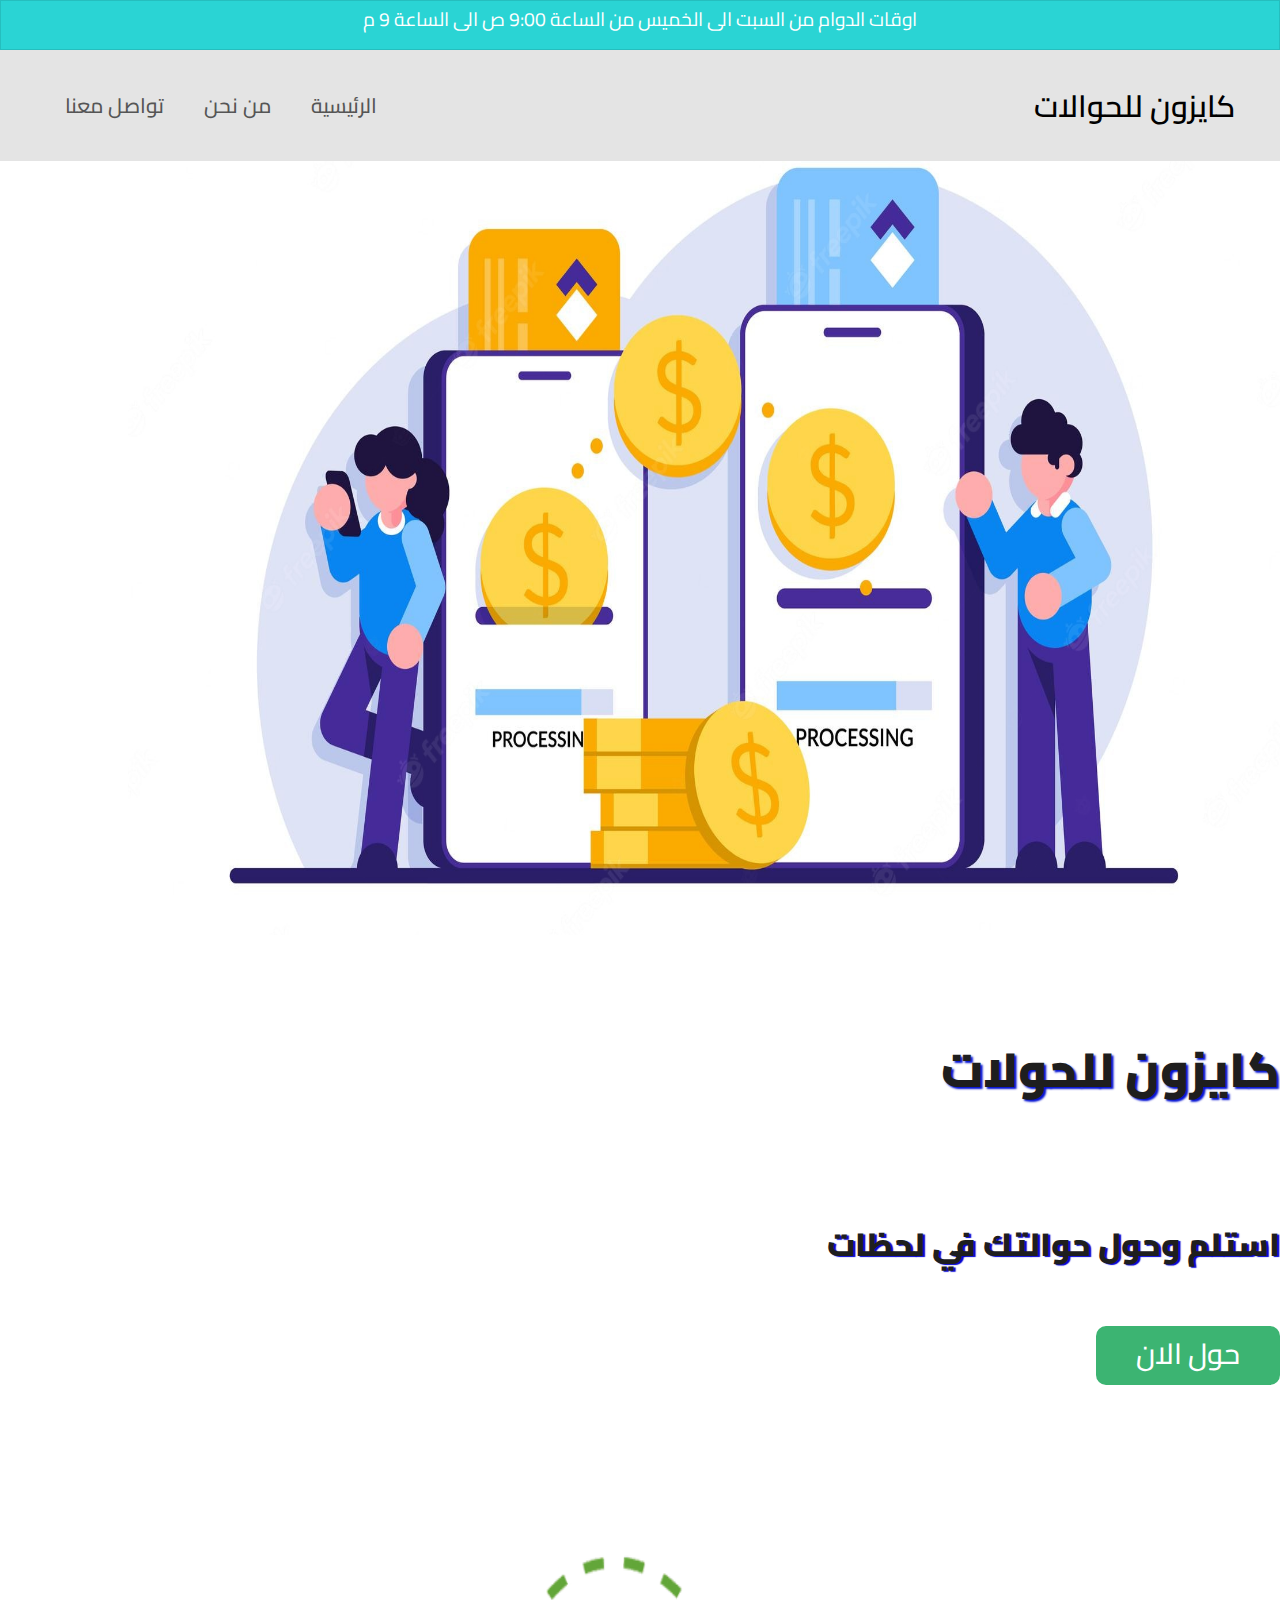
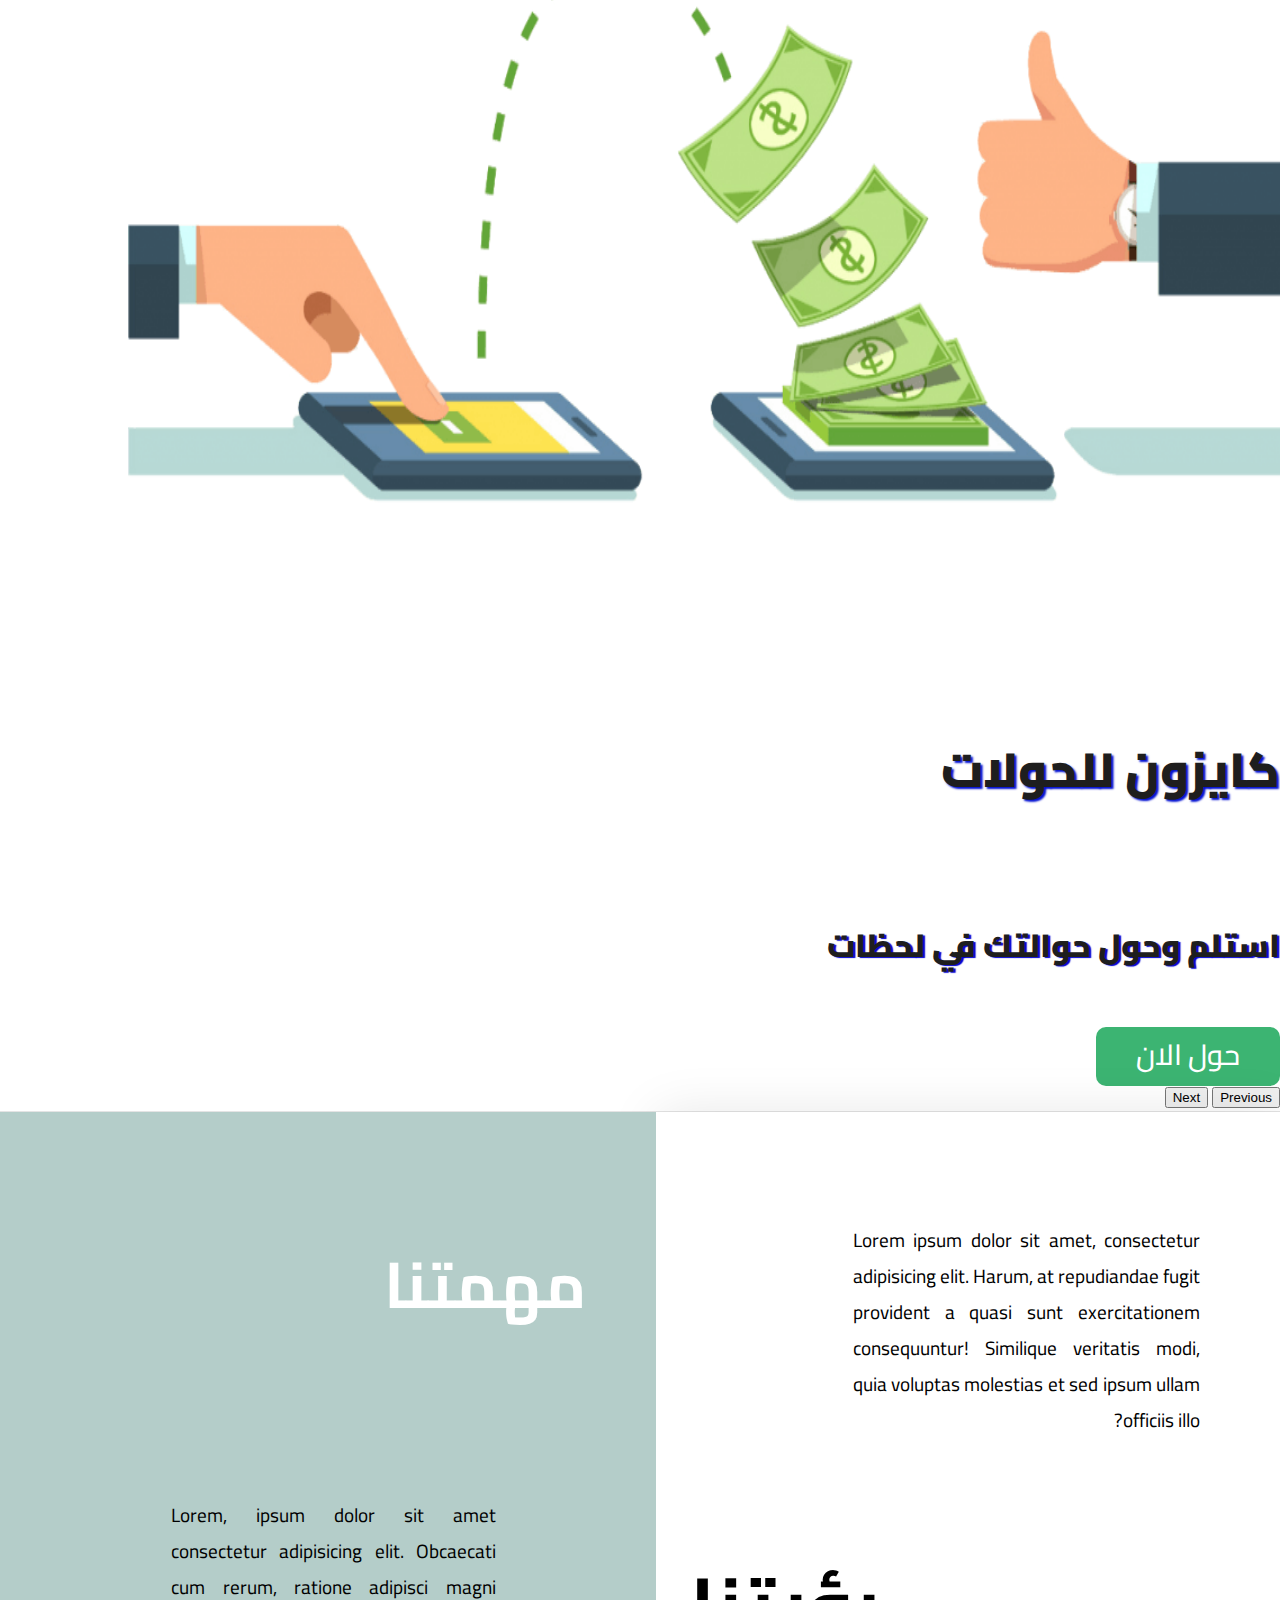
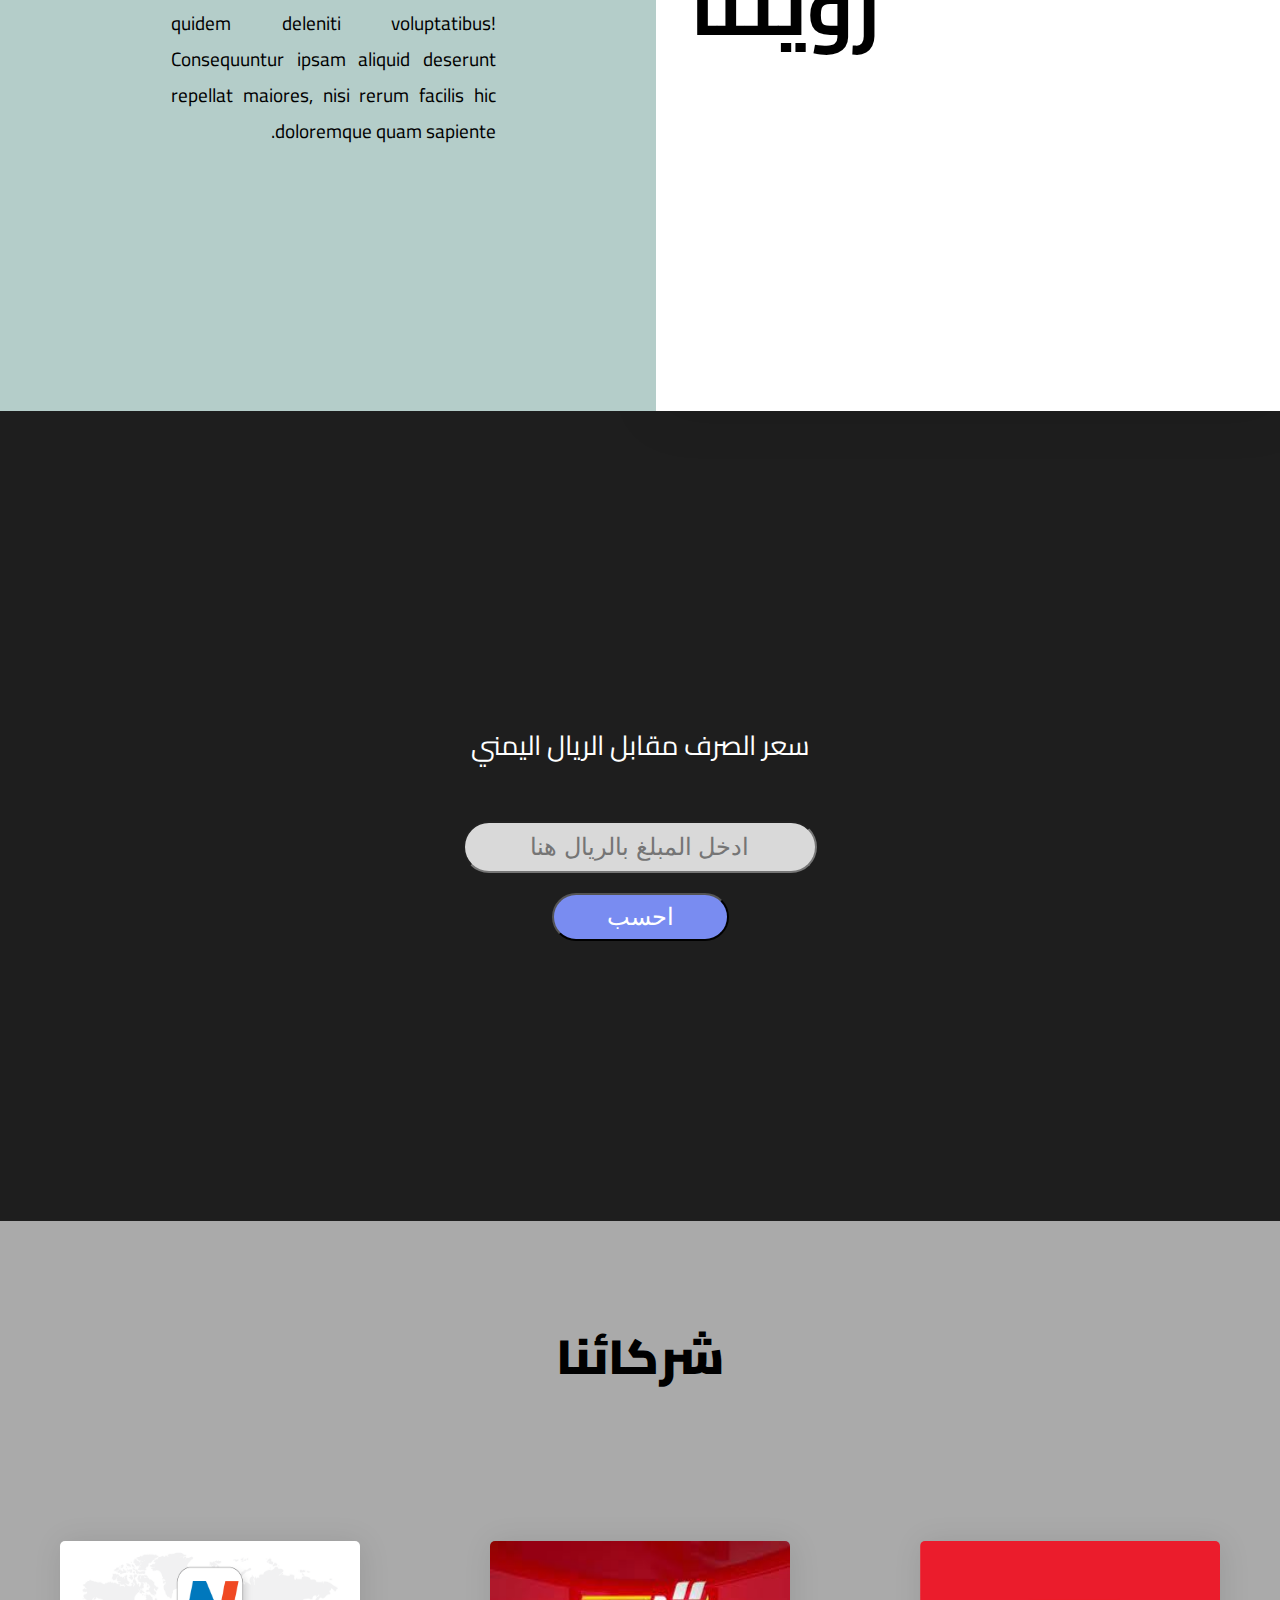
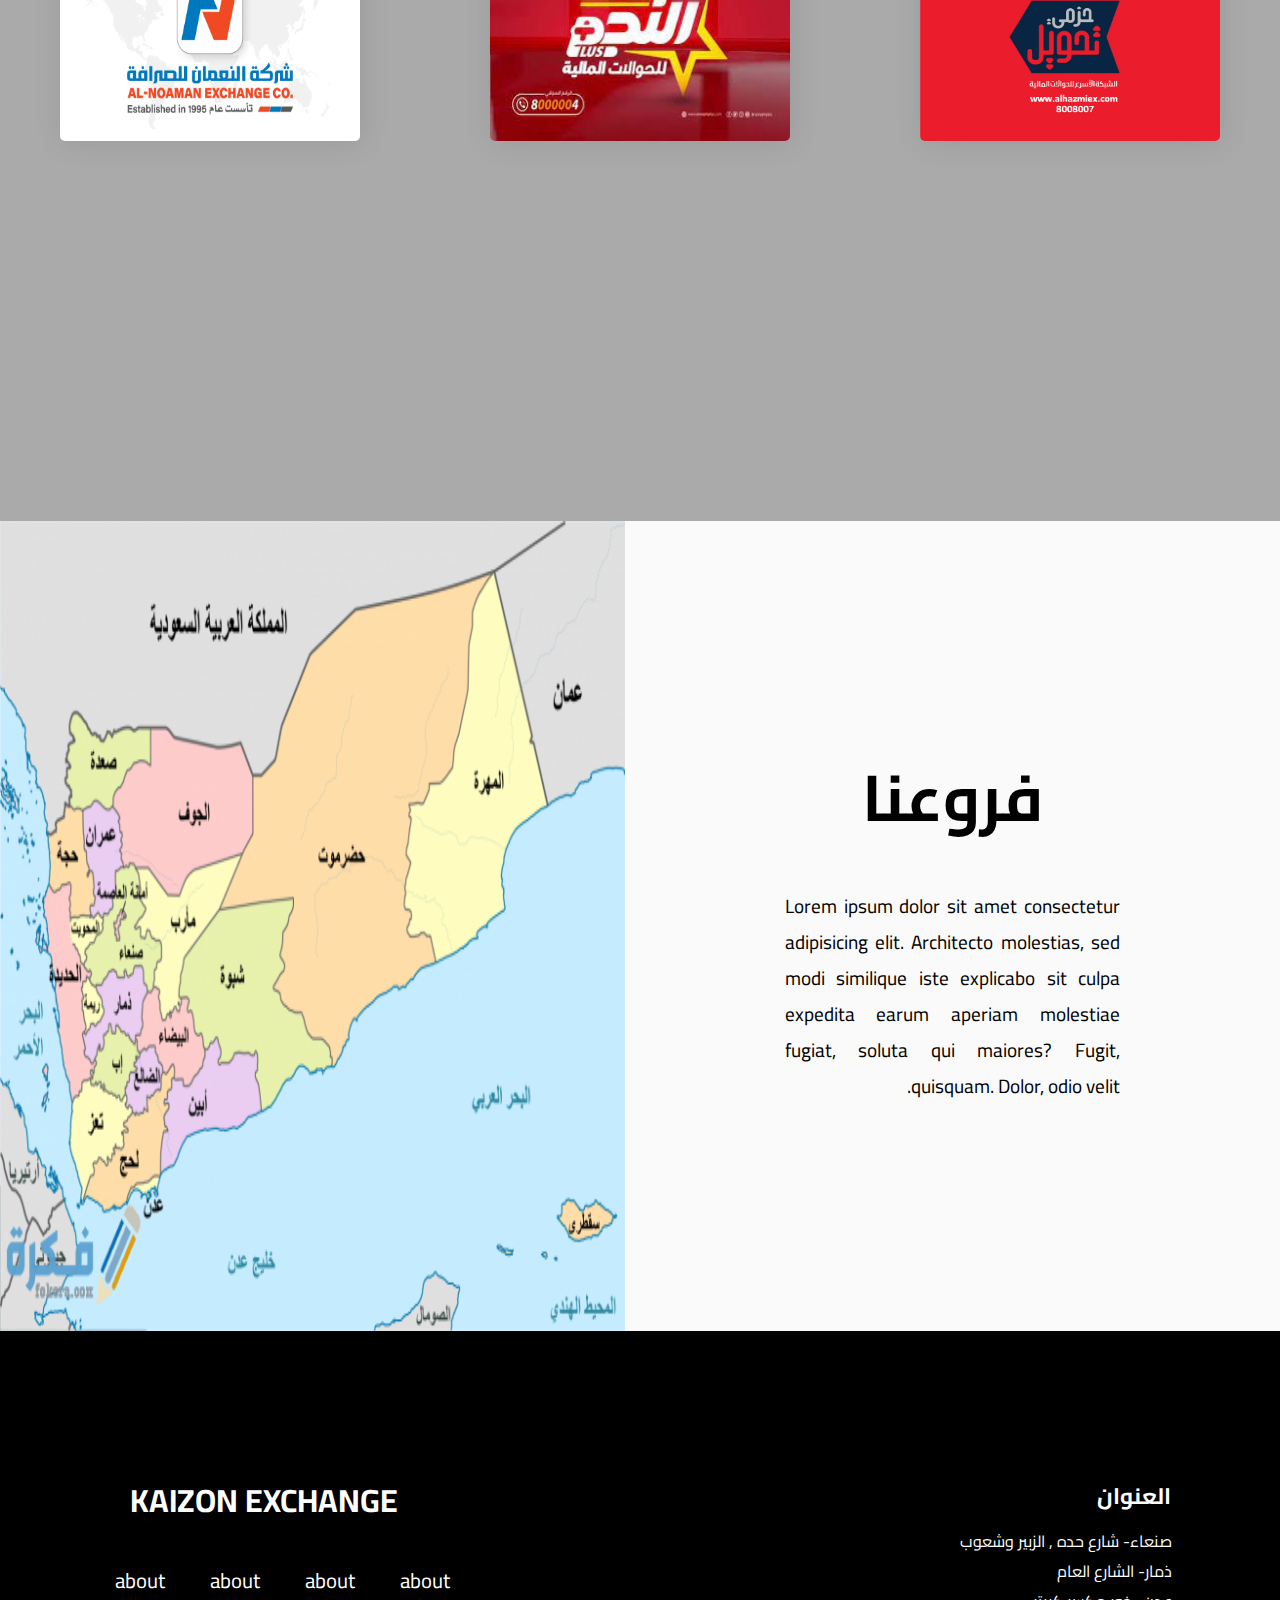
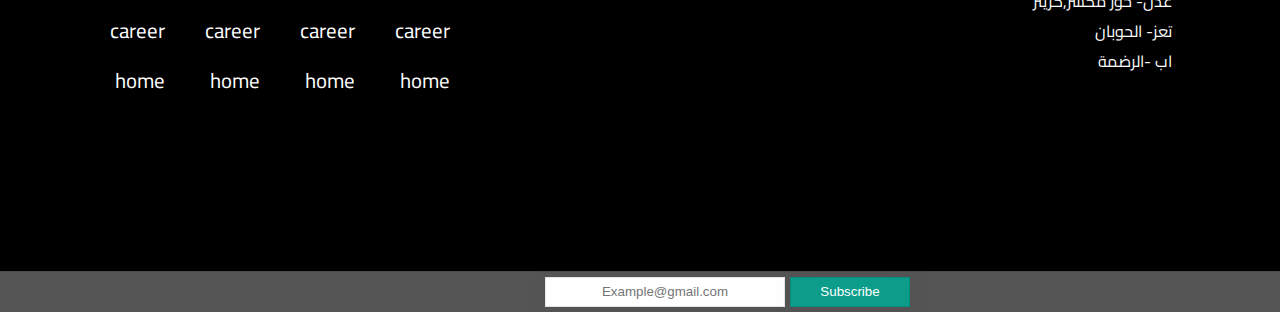
<file: index.html>
<!DOCTYPE html>
<html lang="en" dir="rtl">

<head>
    <meta charset="UTF-8">
    <meta http-equiv="X-UA-Compatible" content="IE=edge">
    <meta name="viewport" content="width=device-width, initial-scale=1.0">

<link href="https://cdn.jsdelivr.net/npm/bootstrap@5.2.1/dist/css/bootstrap.min.css" rel="stylesheet"
        integrity="sha384-iYQeCzEYFbKjA/T2uDLTpkwGzCiq6soy8tYaI1GyVh/UjpbCx/TYkiZhlZB6+fzT" crossorigin="anonymous">
    <link rel="stylesheet" href="css/exchange.css">
    <link rel="stylesheet" href="css/lightslider.css">
    <!-- CSS only -->
    
    <link rel="stylesheet" href="https://cdnjs.cloudflare.com/ajax/libs/font-awesome/6.2.0/css/all.min.css"
        integrity="sha512-xh6O/CkQoPOWDdYTDqeRdPCVd1SpvCA9XXcUnZS2FmJNp1coAFzvtCN9BmamE+4aHK8yyUHUSCcJHgXloTyT2A=="
        crossorigin="anonymous" referrerpolicy="no-referrer" />

    <title>Kaizon Exchange</title>

    <script src="js/jquery-3.6.0.min.js"></script>
    <script src="js/lightslider.js"></script>

    <link rel="shortcut icon" href="images/icon.png">

</head>

<body>
    <nav>
        <div class="work-hours" onload="animate_string('target')">
            <p id="target">اوقات الدوام من السبت الى الخميس من الساعة 9:00 ص الى الساعة 9 م</p>
        </div>
        <div class="navigation">
            <h1 href="#">كايزون للحوالات</h1>
            <ul class="menu">
                <li><a href="#">الرئيسية</a></li>
                <li><a href="#">من نحن</a></li>
                <li><a href="#"><i class="fa-brands fa-whatsapp"></i> تواصل معنا</a></li>
            </ul>
        </div>
    </nav>
    <!--full-slider  -->

    <div id="carouselExampleDark" class="carousel carousel-dark slide " data-bs-ride="carousel">
        <div class="carousel-indicators">
            <button type="button" data-bs-target="#carouselExampleDark" data-bs-slide-to="0" class="active"
                aria-current="true" aria-label="Slide 1"></button>
            <button type="button" data-bs-target="#carouselExampleDark" data-bs-slide-to="1"
                aria-label="Slide 2"></button>
           
        </div>
        <div class="carousel-inner">
            <div class="carousel-item active" data-bs-interval="3000">
                <img src="images/slider-1.jpg" class="d-block w-100 " alt="...">
                <div class="carousel-caption d-none d-md-block">
                    <h5 class="title">كايزون للحولات</h5>
                    <p class="description">استلم وحول حوالتك في لحظات</p>
                    <a href="#" class="f-slider-btn justify-content-center ">حول الان</a>
                </div>
            </div>
            <div class="carousel-item" data-bs-interval="2000">
                <img src="images/slider-2.png" class="d-block w-100" alt="...">
                <div class="carousel-caption d-none d-md-block">
                    <h5 class="title">كايزون للحولات</h5>
                    <p class="description">استلم وحول حوالتك في لحظات</p>
                    <a href="#" class="f-slider-btn justify-content-center ">حول الان</a>
                </div>
            </div>
           
        </div>
        <button class="carousel-control-prev" type="button" data-bs-target="#carouselExampleDark" data-bs-slide="prev">
            <span class="carousel-control-prev-icon" aria-hidden="true"></span>
            <span class="visually-hidden">Previous</span>
        </button>
        <button class="carousel-control-next" type="button" data-bs-target="#carouselExampleDark" data-bs-slide="next">
            <span class="carousel-control-next-icon" aria-hidden="true"></span>
            <span class="visually-hidden">Next</span>
        </button>
    </div>

    
    <section class="container-goals-vision">
        <div class="vision">
            <div class="vision-text-container">
                <p>Lorem ipsum dolor sit amet, consectetur adipisicing elit. Harum, at repudiandae fugit provident a
                    quasi
                    sunt exercitationem consequuntur! Similique veritatis modi, quia voluptas molestias et sed ipsum
                    ullam
                    officiis illo?</p>
            </div>

            <h1>رؤيتنا</h1>
        </div>
        <div class="goals">
            <h1>مهمتنا</h1>
            <div class="vision-text-container">
                <p>Lorem, ipsum dolor sit amet consectetur adipisicing elit. Obcaecati cum rerum, ratione adipisci magni
                    quidem deleniti voluptatibus! Consequuntur ipsam aliquid deserunt repellat maiores, nisi rerum
                    facilis
                    hic doloremque quam sapiente.</p>
            </div>
        </div>
    </section>
    <section class="money-exchang">
        <span>سعر الصرف مقابل الريال اليمني</span>
        <div class="calculate-money">
            <input type="text" placeholder="ادخل المبلغ بالريال هنا" id="input-val"
            onclick="prevSitting()">
            <input type="button" value="احسب" id="calc-btn" 
            onclick="calculator()" >
        </div>
    </section>
    <section class="container-parteners">
        <div class="container-text">
            <strong>شركائنا</strong>
        </div>

        <div class="partner-box-img">
            <img src="images/hazmi.jpg" alt="">
            <img src="images/najim.jpg" alt="">
            <img src="images/no'aman.png" alt="">
        </div>
    </section>
    <section class="container-branches">
        <div class="branches-text">
            <strong>فروعنا</strong>
            <div class="branches-details">
                <p>Lorem ipsum dolor sit amet consectetur adipisicing elit. Architecto molestias, sed modi similique
                    iste
                    explicabo sit culpa expedita earum aperiam molestiae fugiat, soluta qui maiores? Fugit, quisquam.
                    Dolor,
                    odio velit.</p>
            </div>

        </div>
        <div class="branches-img">
            <img src="images/yemenmap.png" alt="">
        </div>
    </section>
    <section class="page-bottom">

        <div class="container-end">
            <div class="address">
                <h1>العنوان</h1>
                <p> صنعاء- شارع حده , الزبير وشعوب<br>
                    ذمار- الشارع العام<br>
                    عدن- خور مكسر,كريتر<br>
                    تعز- الحوبان<br>
                    اب -الرضمة<br>
                </p>
            </div>
            <div class="details">
                <strong class="kaizon-name">KAIZON Exchange</strong>
                <div class="links-about">

                    <ul>
                        <li><a href="#">about</a></li>
                        <li><a href="#">career</a></li>
                        <li><a href="#">home</a></li>
                    </ul>
                    <ul>
                        <li><a href="#">about</a></li>
                        <li><a href="#">career</a></li>
                        <li><a href="#">home</a></li>
                    </ul>
                    <ul>
                        <li><a href="#">about</a></li>
                        <li><a href="#">career</a></li>
                        <li><a href="#">home</a></li>
                    </ul>
                    <ul>
                        <li><a href="#">about</a></li>
                        <li><a href="#">career</a></li>
                        <li><a href="#">home</a></li>
                    </ul>
                </div>
            </div>
        </div>
    </section>
    <footer>

        <div class="subscribe">
            <div class="social">
                <a href="#"><i class="fab fa-facebook"></i></a>
                <a href="#"><i class="fab fa-twitter"></i></a>
                <a href="#"><i class="fab fa-instagram"></i></a>
            </div>
            <form>
                <input type="text" placeholder="Example@gmail.com">
                <input type="submit" value="Subscribe">
            </form>

        </div>
    </footer>

    <!-- JavaScript Bundle with Popper -->
    <script src="https://cdn.jsdelivr.net/npm/bootstrap@5.2.1/dist/js/bootstrap.bundle.min.js"
        integrity="sha384-u1OknCvxWvY5kfmNBILK2hRnQC3Pr17a+RTT6rIHI7NnikvbZlHgTPOOmMi466C8"
        crossorigin="anonymous"></script>
    <script src="js/exchange.js"></script>
</body>

</html>
</file>
<file: css/exchange.css>
@import url('https://fonts.googleapis.com/css2?family=Poppins:ital,wght@0,100;0,200;0,300;0,600;0,700;0,800;0,900;1,100;1,200;1,300;1,400;1,500;1,600;1,700;1,800;1,900&display=swap');
@import url('https://fonts.googleapis.com/css2?family=Cairo:wght@200;300;400;500;600;700;800;900&family=Poppins:ital,wght@0,100;0,200;0,300;0,600;0,700;0,800;0,900;1,100;1,200;1,300;1,400;1,500;1,600;1,700;1,800;1,900&display=swap');

*{
    box-sizing: border-box;
}
body{
    font-family: 'Cairo', sans-serif;margin: 0px;padding: 0px;
    
}
a{
    text-decoration: none;
}
li{
    list-style: none;
}
nav{
    width: 100%;box-shadow: 2px 2px 30px rgba(0, 0, 0, 0.05);
    z-index: 100;background-color: #e4e4e4;
}
.work-hours{
    width: 100%;background-color: #2ad4d4;height: 50px;
    display: flex;justify-content: center;align-items: center;
    border: 1px solid rgba(0, 0, 0, 0.1);
}
.work-hours p{
    font-size: 1.2rem;color: #ffffff;font-weight: 400;
    display: flex;text-align: center;margin-top: 8px;
}
.navigation{
    width: 100%;display: flex;justify-content: space-between;
    align-items: center;padding: 0px 45px;background-color: #e4e4e4;
    cursor: pointer;position: fixed;z-index: 101;
}
.navigation h1{
    font-size: 1.9rem;font-weight: 600;color: black;
}
.menu{
    display: flex;cursor: pointer;
}
.menu li{
    position: relative;margin: 20px;display: flex;font-weight: 500;
    font-size: 1.3rem;
}
.menu li a{
    color: #555555;
}
.fa-whatsapp{
    color: rgb(139, 179, 79);font-size: 1.3rem;
}
.menu a:hover,.navigation h1:hover{
    color: #0b9d8a;transition: all ease 0.3s;
}
.slider{
    display: none;
}

.carouselExampleDark{
    width: 100%;height: 70vh;
    margin-top: 50px;box-shadow: 2px 10px 10px rgba(0, 0, 0, 0.1);
}
.carousel-item img{
    width: 90%;height: 95vh;background-size: cover;
}
.title{
    font-size: 3rem;font-weight:1000;color: #1e1e1e;
    text-shadow: 2px 2px 2px #000fd2;
    
}
.description{
    font-size: 2rem;font-weight: 900;color: #1e1e1e;
    line-height: 100px;text-shadow: 2px 1px 1px #0000d2;
}
.f-slider-btn{
    background-color: hsl(147, 50%, 47%);font-size: 1.8rem;
    border-radius: 10px;padding: 0px 40px 5px 40px;margin-bottom: 20px;
    color: hsl(0, 100%, 100%);width: 100px;font-weight: 500;
    
}
.f-slider-btn:hover{
    color: gold;grid-row: 0.5;border-radius: 10px;border: none;
    transition: all ease 0.3s;background-color: #2ad4d4;
}
.container-goals-vision{
    width: 100%;height: 100vh;justify-content: space-around;
    display: flex;border-top: 1px solid #e4e4e4;
}
.vision{
    width: 100%;height: 100%;background-color: #ffffff;
    padding: 60px 20px;flex-direction: column;
    box-shadow: 2px 2px 50px rgba(0, 0, 0, 0.1);
}
.vision-text-container{
    width: 80%;padding: 50px 30px;display: flex;align-items: center;
    flex-wrap: wrap;justify-content: center;
}
.vision-text-container p{
    font-size: 1.2rem;display: flex;align-items: center;
    justify-content: center;margin: 10px 20px;
    text-align: justify;margin: 0px 30px;
}
.vision h1{
    font-size: 5rem;font-weight: 1200;position: relative;right: 380px;
    bottom: 10px;
}

.goals{
    width: 100%;height: 100%;background-color: #b4cdc9;
    padding:70px 50px 20px 50px;align-items: center;
    flex-wrap: wrap;justify-content: center;flex-direction: column;
}
.goals h1{
    font-size: 4rem;font-weight: 1200;color: #ffffff;
    margin-right: 20px;
}
.goals .vision-text-container p{
    position: relative;right: 50px; bottom: 20px;margin-top: 70px;
    text-align: justify;margin: 80px 30px 0px 30px;
}
.money-exchang{
    width: 100%;height: 90vh;background-color: #1e1e1e;
    display: flex;justify-content: center;
    align-items: center;flex-direction: column;padding: 0px 0px;
}
.money-exchang span{
    color: #ffffff;font-size: 1.7rem;font-weight: 400;
    margin: 40px 0px;
}
.calculate-money{
    display: flex;flex-direction: column;align-items: center;
    padding: 10px;
}
#input-val{
    background-color: #d9d9d9;padding: 10px 20px;font-size: 1.5rem;
    text-align: center;border-radius: 30px;width: 100%;outline: none;
}
#calc-btn{
    width: 50%;margin-top: 20px;padding: 8px;font-size: 1.5rem;
    background-color: #798cf1;color: #ffffff;
    border-radius: 30px;
}
.container-parteners{
    width: 100%;height: 100vh;background-color: #aaaaaa;
    display: flex;padding: 70px 30px;flex-direction: column;
}
.container-text {
    display: flex;justify-content: center;align-items: center;
    margin-top: 20px;
}
.container-text strong{
    font-size: 3rem;font-weight: 1000;
}
.partner-box-img{
    width: 100%;display: flex;justify-content: space-between;
    align-items: center;height: 50%;margin-top: 50px;cursor: pointer;
}
.partner-box-img img{
    width: 300px;margin: 20px 30px;height: 200px;
    object-position: center;border-radius: 5px;
    box-shadow: 2px 2px 30px rgba(10, 5, 0, 0.1);
    transition: all ease 0.3s;
}
.partner-box-img img:hover{
    box-shadow: 2px 2px 30px rgba(188, 206, 188, 0.1);
    border-radius: 10px;flex-grow: 0.2;
}
.container-branches{
    display: flex;justify-content: space-around;align-items: center;
    width: 100%;height: 90vh;
}
.branches-text{
    display: flex;flex-direction: column;flex-wrap: wrap;
    width: 100%;background-color: #fafafa;height: 100%;
    align-items: center;padding: 0px 30px;justify-content: center;
}
.branches-text strong{
    font-size: 4rem;margin-top: 0px;margin-bottom: 20px;
}
.branches-details{
    padding: 10px 100px;
}
.branches-details p{
    font-size: 1.2rem;text-align: justify;margin: 0px 30px;
}
.branches-img{
    width: 100%;height: 100%;
}
.branches-img img{
    width: 100%;height: 100%;
}
.page-bottom{
    background-color: #000000;width: 100%;height: 60vh;
    display: flex;justify-content: center;align-items: center;
    
}
.container-end{
    width: 100%;display: flex;justify-content: space-between;align-items: center;
    padding: 0px 0px 0px 100px;
}
.links-about{
    display: flex;justify-content: space-around;width: 100%;
    padding: 10px;
}

.links-about A{
    color: #ffffff;font-size: 1.3rem;line-height: 50px;
}
.kaizon-name{
    color: #ffffff;direction: ltr; text-transform: uppercase;
    font-size: 2rem;font-weight: 700;margin-left: 30px;
}
.address{
    display: flex;color: #ffffff;width: 30%;
    justify-content: center;direction: rtl;
}
.address h1{
    position: relative;font-size: 1.4rem;
    bottom: 50px;right: 75px;
}
.details{
    display: flex;flex-direction: column;justify-content: space-around;
}
footer{
    width: 100%;background-color: #555555;
    border-top: 1px solid rgba(0, 0, 0, 0.1);flex-wrap: wrap;
    display: flex;align-items: center;
    justify-content: space-around;direction: ltr;
}
.social{
    width: 100%;display: flex;align-items: center;
}
.social a{
    color: gold;padding:0px 30px;font-size: 2rem;
    transition: all ease 0.3s;
}
.social a:hover{
    color: #0b9d8a;
}
.subscribe{
    display: flex;align-items: center;padding: 5px 10px;
}
.subscribe form{
    display: flex;
}
.subscribe input{
    width: 240px;height: 30px;text-align: center;
    border: 1px solid rgba(0, 0, 0, 0.1);outline: none;
    box-shadow: 2px 2px 30px rgba(0, 0, 0, 0.05);
}
.subscribe input[type='submit']{
    width: 120px;background-color: #0b9d8a;color: #ffffff;
    margin: 0px 5px;
}
.fix-nav{
    width: 100%;position: fixed;top: 0px;left: 0px;
    background-color: #e4e4e4;z-index: 102;
    box-shadow: 2px 2px 30px rgba(0, 0, 0, 0.05);
    
}

@media(max-width:1010px){
    nav{
        position: relative;
    }
    .navigation{
        height: 80px;
    }
    .fix-nav{
        height: 80px;
    }
    
    .navigation .menu li a{
        width: 100%;height: 50px;display: flex;align-items: center;
        margin: 0px;padding: 25px;justify-content: center;
        font-size: 1rem;
    }
    .container-goals-vision{
        height: 100%;width: 100%;display: flex;flex-direction: column;
    }
    .vision,.goals{
        width: 100%;
    }
    .vision h1{
        font-size: 5rem;margin-left: 50px;
    }
    .money-exchang{
        width: 100%;height: 50vh;
    }
    .money-exchang input{
        width: 100%;padding: 10px;
    }
    .container-parteners {
        width: 100%;display: flex;flex-direction: column;
        height: 70vh;
    }
    .partner-box-img img{
        width: 25%;height: 80%;
    }
    .container-branches{
        width: 100%;display: flex;flex-direction: column;
        height: 70vh;margin-top: 140px;
    }
    .branches-img{
        width: 100%;height: 100%;
    }
    .page-bottom{
        width: 100%;display: flex;flex-direction: column;
        height: 70vh;
    }
    .container-end{
        width: 100%;margin-top: 155px;
    }
    .address p{
        font-size: 0.9rem;
    }
    .details strong{
        font-size: 2rem;font-weight: 500;
    }
    
}
@media(max-width:900px){
    body{
        width: 100%;
    }
    nav{
        width: 100%;
    }
    #target{
        font-size: 0.9rem;
    }
    .navigation{
        padding: 10px;width: 100%;position: absolute;
    }
    .navigation .menu li a{
        width: 100%;height: 50px;display: flex;align-items: center;
        margin: 0px;padding: 10px;justify-content: center;
        font-size: 1rem;border: 1px solid #aaaaaa;
    }
    #carouselExampleDark{
        margin-top: 80px;
    }
    .carousel-item img{
        height: 300px;
    }
    .carousel-caption{
        width: 100%;
    }
    
    .container-goals-vision{
        height: 100%;width: 100%;display: flex;flex-direction: column;
    }
    .vision-text-container{
        width: 100%;display: flex;flex-direction: column;
        padding-top: 10px;
    }
    .vision h1{
        font-size: 4rem;position: relative;right: 100px;
        
    }
    .money-exchang strong{
        font-size: 0.9rem;
    }
    .calculate-money input[type='text']{
        font-size: 0.5rem;padding: 5px 15px;
    }
    .container-parteners{
        width: 100%;height: 60vh;padding-top: 10px;
    }
    .partner-box-img{
        width: 100%;padding: 5px;
    }
    .partner-box-img img{
        margin-left: 20px;
    }
    .subscribe{
        width: 100%;
    }
    .subscribe form{
        flex-wrap: nowrap;display: flex;width: 100%;
    }
    .subscribe input{
        width: 100%;flex-grow: 1;
    }
    .login-form,.sign-up-form{
        width: 90%;
    }
    .container-branches{
        width: 100%;display: flex;flex-direction: column;
        height: 70vh;margin-top: 140px;
    }
    .branches-text{
        display: flex;flex-direction: column;width: 100%;height: 100%;
        padding: 10px 5px;
    }
    .branches-text strong{
        font-size: 2rem;position: relative;
    }
    .branches-text p{
        margin: 5px 5px;text-align: right;
    }
    .branches-img{
        width: 100%;height: 100%;
    }
    .page-bottom{
        width: 100%;display: flex;flex-direction: column;
        height: 70vh;
    }
    .container-end{
        width: 100%;margin-top: 230px;
    }
    .address{
        width: 100%;
    }
    .address h1{
        font-size: 1rem;padding-bottom: 0px;
    }
    .address p{
        font-size: 0.7rem;padding-top: 0px;
    }
    .details strong{
        font-size: 1.5rem;font-weight: 500;padding-left: 120px;
        
    }
    .links-about li a{
        font-size: 0.9rem;margin-right: 10px;
    }
    .footer{
        z-index: 100;
    }
}
@media(max-width:700px){
    body{
        width: 100%;
    }
    nav{
        width: 100%;
    }
    .work-hours{
        width: 100%;
    }
    #target{
        display: flex;width: 90%;justify-content: center;
    }
    .navigation{
        width: 100%;z-index: 100;position: absolute;height: 60px;
        object-fit: contain;display: flex;justify-content: right;
    }
    .navigation h1{
        width: 70px;text-align: center;font-size: 1rem;
    }
    .menu{
        width: 80%;padding: 0px 0px;font-size: 0.1rem;
        margin-top: 10px;
    }
    .menu li{
        padding: 0px -50px;border-spacing: 0px;
        font-size: 0rem;font-weight: 100;
    }
    .menu li a{
        font-size: 0rem;margin: 0px;border: none;padding: 0px;
    }
    .menu a{
        font-size: 0.1rem;padding-top: 0px;
    }
    #carouselExampleDark{
        width: 100%;margin-top: 60px;
    }
    .carousel-item img{
        height: 250px;
    }
    
    .container-goals-vision{
        width: 100%;
    }
    .vision-text-container{
        word-spacing: 1px;
    }
    .goals{
        padding: 0px;
    }
    .money-exchang{
        width: 100%;
    }
    .money-exchang span{
        font-size: 1rem;
    }
    .input-val{
        width: 50px;padding: 5px;
    }
    .container-parteners{
        width: 100%;padding-bottom: 120px;height: fit-content;
    }
    .partner-box-img{
        display: flex;justify-content: center;flex-direction: column;
        
    }
    .partner-box-img img{
        width: 200px;
    }
    .container-branches{
        width: 100%;display: flex;flex-direction: column;margin-top: 0px;
    }
    .container-text strong{
        top: 0px;
    }
    .branches-details{
        width: 100%;height: 100%;
    }
    
    .branches-img img{
        height: 250px;
    }
    .page-bottom{
        width: 100%;height: 50vh;overflow: hidden;
    }
    .container-end{
        width: 90%;height: 100%;
    }
    .address{
        margin-bottom: 20px;margin-left: -15px;
    }
    .address h1{
        margin-top: 20px;font-size: 1rem;position: relative;right: 10px;
    }
    .address p{
        font-size: 0.7rem;position: relative;right: -32px;
    }
    .details{
        line-height: 1px;height: 100%;width: 90%;
    }
    .details strong{
        font-size: 0.9rem;position: relative;left: -100px;
    }
    .links-about{
        position: relative;
        margin-bottom: 60px;
    }
    .links-about ul li{
        margin:-10px -20px;
    }
    .links-about li a{
        font-size: 0.8rem;
    }
    footer{
        width: 100%;
    }
    .social{
        width: 50%;
    }
    .social a{
        font-size: 1.5rem;padding: 5px 5px;
    }
}
</file>
<file: css/lightslider.css>
/*! lightslider - v1.1.3 - 2015-04-14
* https://github.com/sachinchoolur/lightslider
* Copyright (c) 2015 Sachin N; Licensed MIT */
/** /!!! core css Should not edit !!!/**/ 

.lSSlideOuter {
    overflow: hidden;
    -webkit-touch-callout: none;
    -webkit-user-select: none;
    -khtml-user-select: none;
    -moz-user-select: none;
    -ms-user-select: none;
    user-select: none
}
.lightSlider:before, .lightSlider:after {
    content: " ";
    display: table;
}
.lightSlider {
    overflow: hidden;
    margin: 0;
}
.lSSlideWrapper {
    max-width: 100%;
    overflow: hidden;
    position: relative;
}
.lSSlideWrapper > .lightSlider:after {
    clear: both;
}
.lSSlideWrapper .lSSlide {
    -webkit-transform: translate(0px, 0px);
    -ms-transform: translate(0px, 0px);
    transform: translate(0px, 0px);
    -webkit-transition: all 1s;
    -webkit-transition-property: -webkit-transform,height;
    -moz-transition-property: -moz-transform,height;
    transition-property: transform,height;
    -webkit-transition-duration: inherit !important;
    transition-duration: inherit !important;
    -webkit-transition-timing-function: inherit !important;
    transition-timing-function: inherit !important;
}
.lSSlideWrapper .lSFade {
    position: relative;
}
.lSSlideWrapper .lSFade > * {
    position: absolute !important;
    top: 0;
    left: 0;
    z-index: 9;
    margin-right: 0;
    width: 100%;
}
.lSSlideWrapper.usingCss .lSFade > * {
    opacity: 0;
    -webkit-transition-delay: 0s;
    transition-delay: 0s;
    -webkit-transition-duration: inherit !important;
    transition-duration: inherit !important;
    -webkit-transition-property: opacity;
    transition-property: opacity;
    -webkit-transition-timing-function: inherit !important;
    transition-timing-function: inherit !important;
}
.lSSlideWrapper .lSFade > *.active {
    z-index: 10;
}
.lSSlideWrapper.usingCss .lSFade > *.active {
    opacity: 1;
}
/** /!!! End of core css Should not edit !!!/**/

/* Pager */
.lSSlideOuter .lSPager.lSpg {
    margin: 10px 0 0;
    padding: 0;
    text-align: center;
   display: none;
}
.lSSlideOuter .lSPager.lSpg > li {
    cursor: pointer;
    display: inline-block;
    padding: 0 5px;
}
.lSSlideOuter .lSPager.lSpg > li a {
    background-color: #222222;
    border-radius: 30px;
    display: inline-block;
    height: 8px;
    overflow: hidden;
    text-indent: -999em;
    width: 8px;
    position: relative;
    z-index: 99;
    -webkit-transition: all 0.5s linear 0s;
    transition: all 0.5s linear 0s;
}
.lSSlideOuter .lSPager.lSpg > li:hover a, .lSSlideOuter .lSPager.lSpg > li.active a {
    background-color: #428bca;
}
.lSSlideOuter .media {
    opacity: 0.8;
}
.lSSlideOuter .media.active {
    opacity: 1;
}
/* End of pager */

/** Gallery */
.lSSlideOuter .lSPager.lSGallery {
    list-style: none outside none;
    padding-left: 0;
    margin: 0;
    overflow: hidden;
    transform: translate3d(0px, 0px, 0px);
    -moz-transform: translate3d(0px, 0px, 0px);
    -ms-transform: translate3d(0px, 0px, 0px);
    -webkit-transform: translate3d(0px, 0px, 0px);
    -o-transform: translate3d(0px, 0px, 0px);
    -webkit-transition-property: -webkit-transform;
    -moz-transition-property: -moz-transform;
    -webkit-touch-callout: none;
    -webkit-user-select: none;
    -khtml-user-select: none;
    -moz-user-select: none;
    -ms-user-select: none;
    user-select: none;
}
.lSSlideOuter .lSPager.lSGallery li {
    overflow: hidden;
    -webkit-transition: border-radius 0.12s linear 0s 0.35s linear 0s;
    transition: border-radius 0.12s linear 0s 0.35s linear 0s;
}
.lSSlideOuter .lSPager.lSGallery li.active, .lSSlideOuter .lSPager.lSGallery li:hover {
    border-radius: 5px;
}
.lSSlideOuter .lSPager.lSGallery img {
    display: block;
    height: auto;
    max-width: 100%;
}
.lSSlideOuter .lSPager.lSGallery:before, .lSSlideOuter .lSPager.lSGallery:after {
    content: " ";
    display: table;
}
.lSSlideOuter .lSPager.lSGallery:after {
    clear: both;
}
/* End of Gallery*/

/* slider actions */
.lSAction > a {
    width: 32px;
    display: block;
    top: 50%;
    height: 32px;
    background-image: url('../img/controls.png');
    cursor: pointer;
    position: absolute;
    z-index: 99;
    margin-top: -16px;
    opacity: 0.5;
    -webkit-transition: opacity 0.35s linear 0s;
    transition: opacity 0.35s linear 0s;
}
.lSAction > a:hover {
    opacity: 1;
}
.lSAction > .lSPrev {
    background-position: 0 0;
    left: 10px;
}
.lSAction > .lSNext {
    background-position: -32px 0;
    right: 10px;
}
.lSAction > a.disabled {
    pointer-events: none;
}
.cS-hidden {
    height: 1px;
    opacity: 0;
    filter: alpha(opacity=0);
    overflow: hidden;
}


/* vertical */
.lSSlideOuter.vertical {
    position: relative;
}
.lSSlideOuter.vertical.noPager {
    padding-right: 0px !important;
}
.lSSlideOuter.vertical .lSGallery {
    position: absolute !important;
    right: 0;
    top: 0;
}
.lSSlideOuter.vertical .lightSlider > * {
    width: 100% !important;
    max-width: none !important;
}

/* vertical controlls */
.lSSlideOuter.vertical .lSAction > a {
    left: 50%;
    margin-left: -14px;
    margin-top: 0;
}
.lSSlideOuter.vertical .lSAction > .lSNext {
    background-position: 31px -31px;
    bottom: 10px;
    top: auto;
}
.lSSlideOuter.vertical .lSAction > .lSPrev {
    background-position: 0 -31px;
    bottom: auto;
    top: 10px;
}
/* vertical */


/* Rtl */
.lSSlideOuter.lSrtl {
    direction: rtl;
}
.lSSlideOuter .lightSlider, .lSSlideOuter .lSPager {
    padding-left: 0;
    list-style: none outside none;
}
.lSSlideOuter.lSrtl .lightSlider, .lSSlideOuter.lSrtl .lSPager {
    padding-right: 0;
}
.lSSlideOuter .lightSlider > *,  .lSSlideOuter .lSGallery li {
    float: left;
}
.lSSlideOuter.lSrtl .lightSlider > *,  .lSSlideOuter.lSrtl .lSGallery li {
    float: right !important;
}
/* Rtl */

@-webkit-keyframes rightEnd {
    0% {
        left: 0;
    }

    50% {
        left: -15px;
    }

    100% {
        left: 0;
    }
}
@keyframes rightEnd {
    0% {
        left: 0;
    }

    50% {
        left: -15px;
    }

    100% {
        left: 0;
    }
}
@-webkit-keyframes topEnd {
    0% {
        top: 0;
    }

    50% {
        top: -15px;
    }

    100% {
        top: 0;
    }
}
@keyframes topEnd {
    0% {
        top: 0;
    }

    50% {
        top: -15px;
    }

    100% {
        top: 0;
    }
}
@-webkit-keyframes leftEnd {
    0% {
        left: 0;
    }

    50% {
        left: 15px;
    }

    100% {
        left: 0;
    }
}
@keyframes leftEnd {
    0% {
        left: 0;
    }

    50% {
        left: 15px;
    }

    100% {
        left: 0;
    }
}
@-webkit-keyframes bottomEnd {
    0% {
        bottom: 0;
    }

    50% {
        bottom: -15px;
    }

    100% {
        bottom: 0;
    }
}
@keyframes bottomEnd {
    0% {
        bottom: 0;
    }

    50% {
        bottom: -15px;
    }

    100% {
        bottom: 0;
    }
}
.lSSlideOuter .rightEnd {
    -webkit-animation: rightEnd 0.3s;
    animation: rightEnd 0.3s;
    position: relative;
}
.lSSlideOuter .leftEnd {
    -webkit-animation: leftEnd 0.3s;
    animation: leftEnd 0.3s;
    position: relative;
}
.lSSlideOuter.vertical .rightEnd {
    -webkit-animation: topEnd 0.3s;
    animation: topEnd 0.3s;
    position: relative;
}
.lSSlideOuter.vertical .leftEnd {
    -webkit-animation: bottomEnd 0.3s;
    animation: bottomEnd 0.3s;
    position: relative;
}
.lSSlideOuter.lSrtl .rightEnd {
    -webkit-animation: leftEnd 0.3s;
    animation: leftEnd 0.3s;
    position: relative;
}
.lSSlideOuter.lSrtl .leftEnd {
    -webkit-animation: rightEnd 0.3s;
    animation: rightEnd 0.3s;
    position: relative;
}
/*/  GRab cursor */
.lightSlider.lsGrab > * {
  cursor: -webkit-grab;
  cursor: -moz-grab;
  cursor: -o-grab;
  cursor: -ms-grab;
  cursor: grab;
}
.lightSlider.lsGrabbing > * {
  cursor: move;
  cursor: -webkit-grabbing;
  cursor: -moz-grabbing;
  cursor: -o-grabbing;
  cursor: -ms-grabbing;
  cursor: grabbing;
}
</file>
